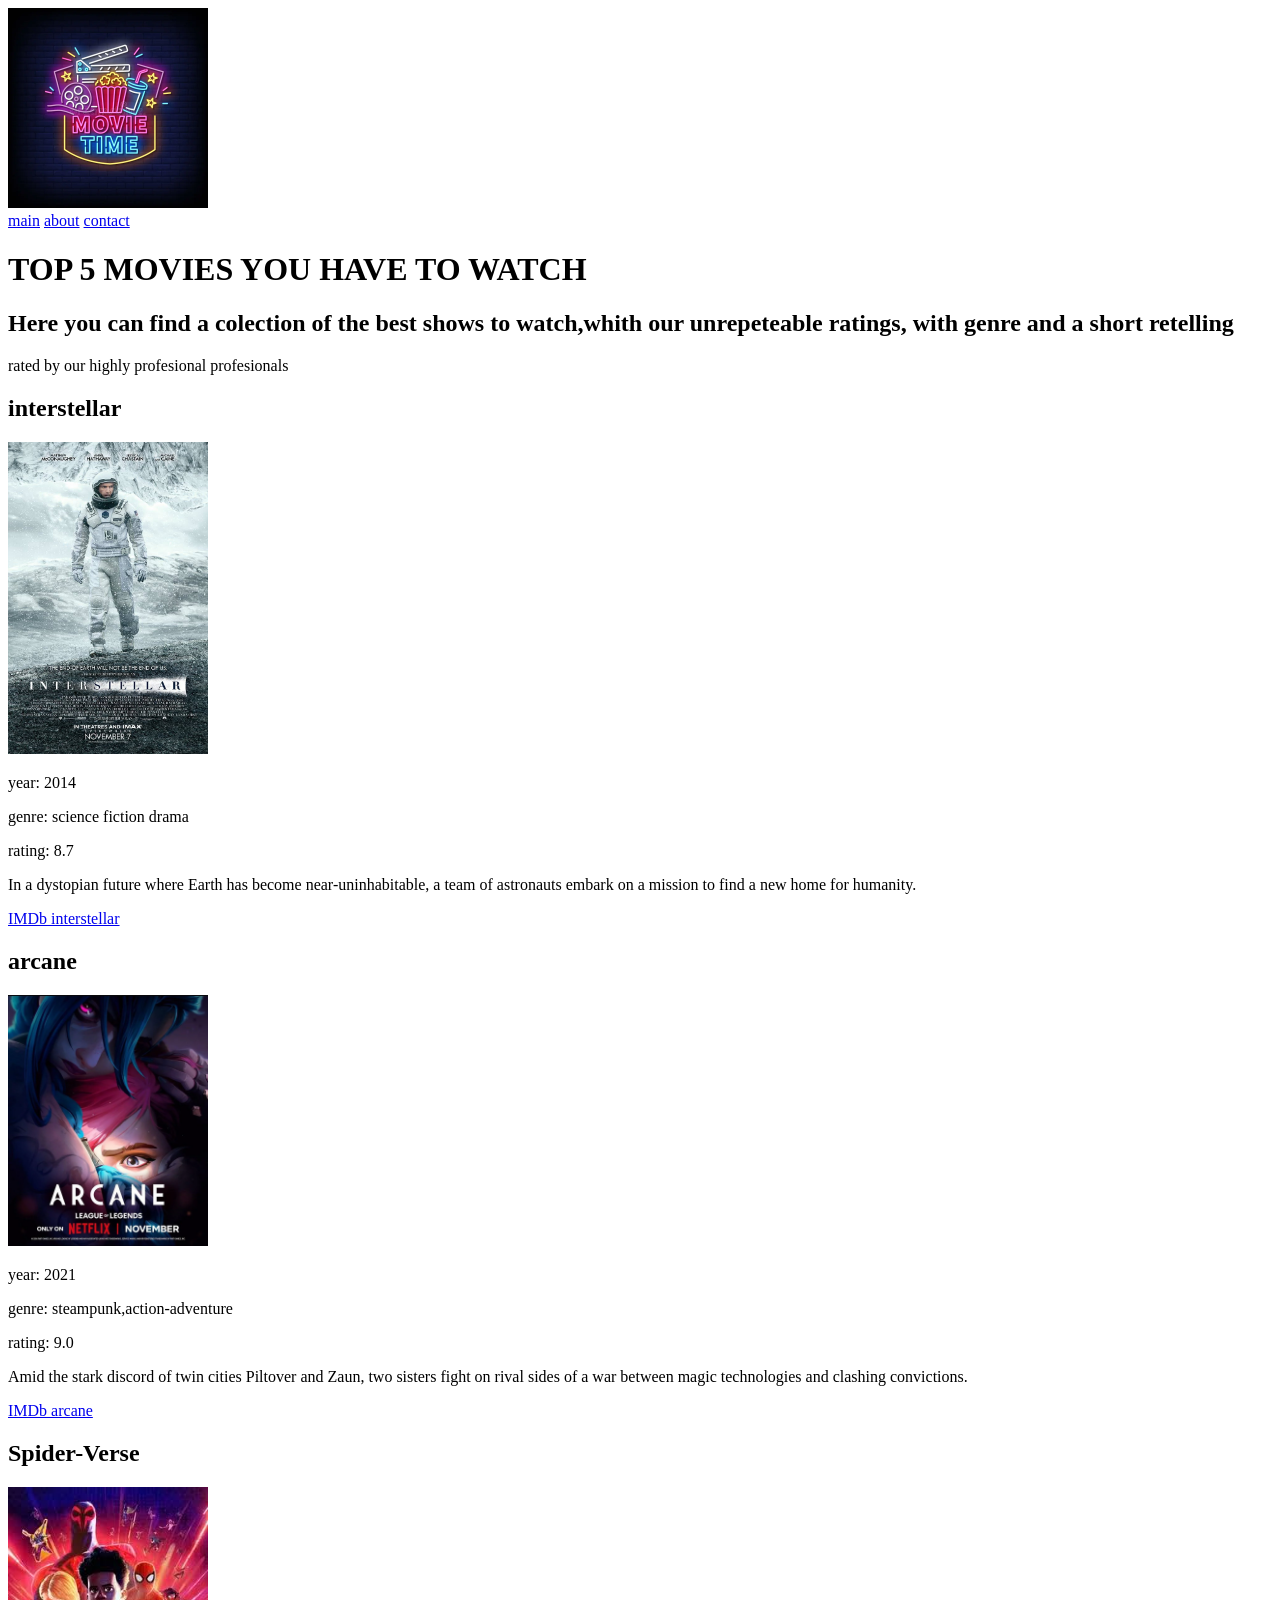
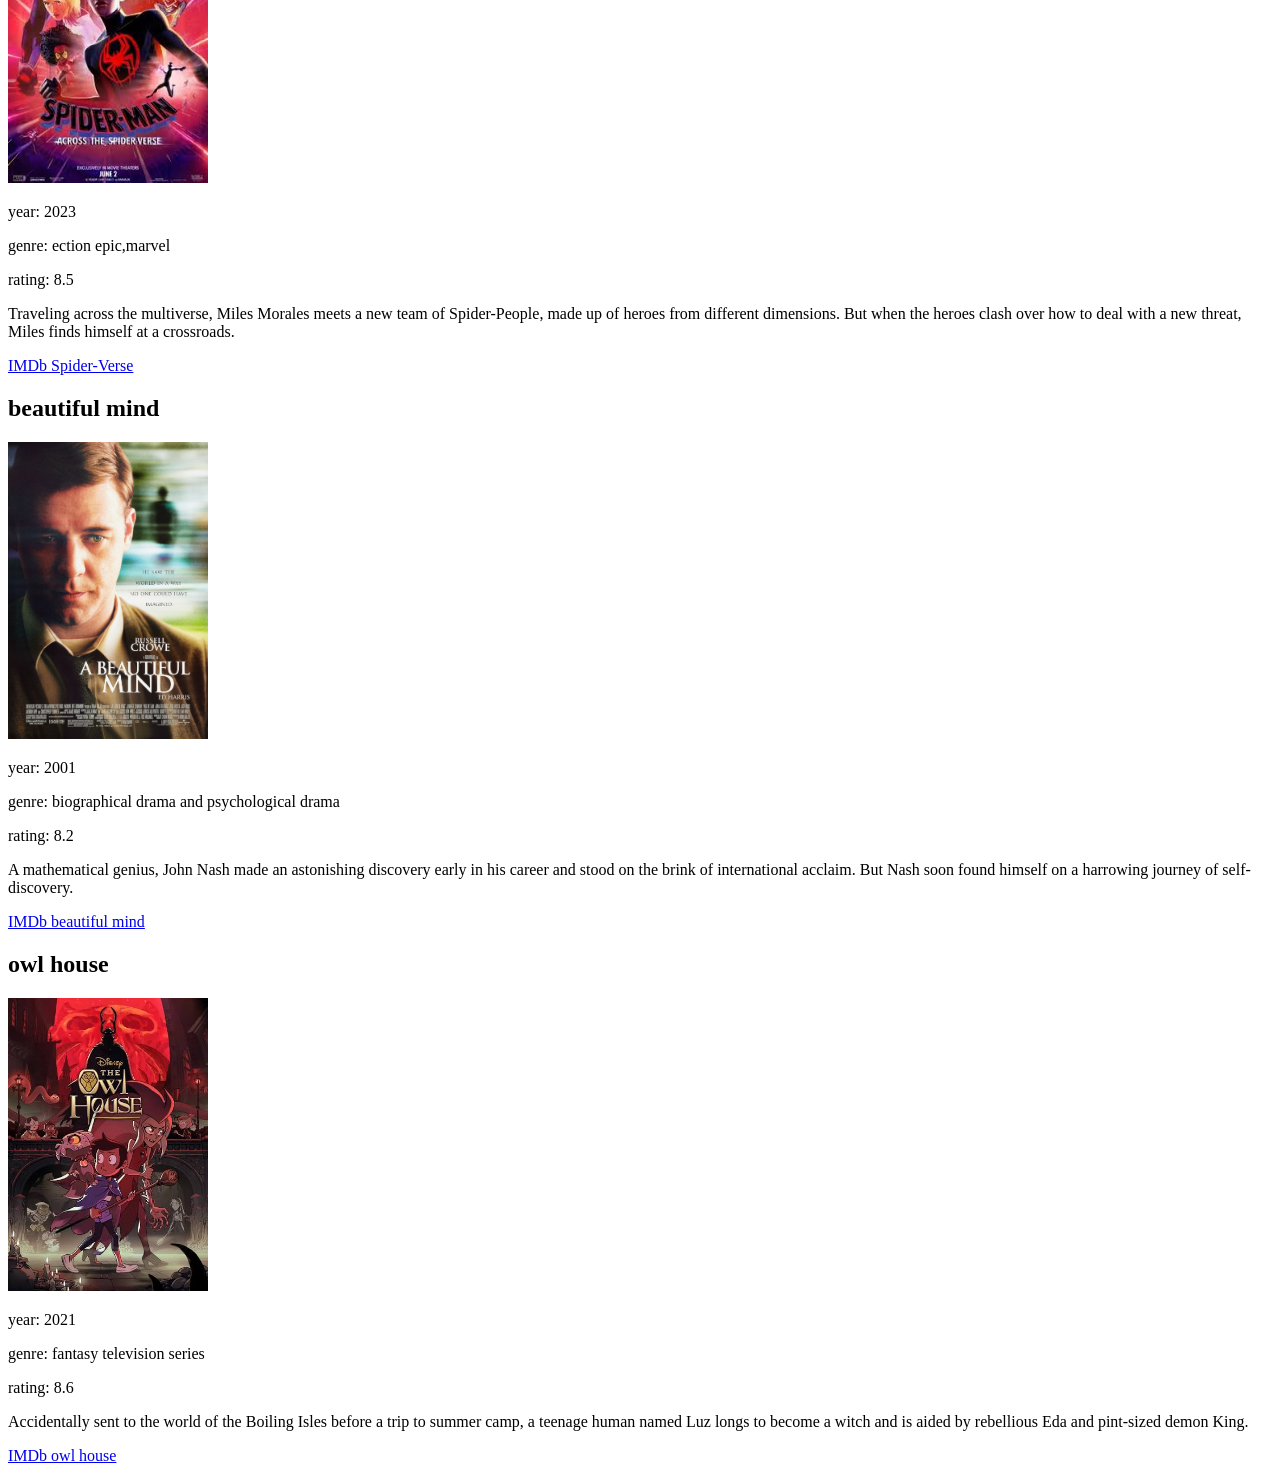
<file: MySchoolProject2/index.html>
<!DOCTYPE html>
<html lang="en">
<head>
    <meta charset="UTF-8">
    <meta name="viewport" content="width=device-width, initial-scale=1.0">
    <title>MovieBox</title>
</head>
<body>
    <header>
        <a href="index.html"></a>
            <img src="images/logo.webp" alt="MovieBoxLogo" width="200">
        
        <nav>
            <a href="index.html">main</a>
            <a href="about.html">about</a>
            <a href="contact.html">contact</a>
        </nav>
    </header>
    <main>
        <h1>TOP 5 MOVIES YOU HAVE TO WATCH</h1>
        <h2>Here you can find a colection of the best shows to watch,whith our unrepeteable ratings, with genre and a short retelling</h2>
        <p>rated by our highly profesional profesionals</p>

        <div>
            <h2>interstellar</h2>
            <img src="images/interstellar.jpg" alt="interstellar_poster" width="200">
            <p><span>year: </span> 2014 </p>
            <p><span>genre: </span>science fiction drama</p>
            <p><span>rating: </span>8.7</p>
            <p>In a dystopian future where Earth has become near-uninhabitable, a team of astronauts embark on a mission to find a new home for humanity.</p>
            <a href="https://www.imdb.com/title/tt0816692/">IMDb interstellar</a>
        </div>

        <div>
            <h2>arcane</h2>
            <img src="images/arcane.webp" alt="arcane" width="200">
            <p><span>year: </span> 2021 </p>
            <p><span>genre: </span> steampunk,action-adventure </p>
            <p><span>rating: </span>9.0</p>
            <p>Amid the stark discord of twin cities Piltover and Zaun, two sisters fight on rival sides of a war between magic technologies and clashing convictions.</p>
            <a href="https://www.imdb.com/title/tt11126994">IMDb arcane</a>
        </div>

        <div>
            <h2>Spider-Verse</h2>
            <img src="images/spider verse.jpg" alt="Spider-Verse" width="200">
            <p><span>year: </span> 2023 </p>
            <p><span>genre: </span> ection epic,marvel</p>
            <p><span>rating: </span>8.5</p>
            <p>Traveling across the multiverse, Miles Morales meets a new team of Spider-People, made up of heroes from different dimensions. But when the heroes clash over how to deal with a new threat, Miles finds himself at a crossroads.</p>
            <a href="https://www.imdb.com/title/tt9362722/?ref_=nv_sr_srsg_0_tt_7_nm_1_in_0_q_spider%20ver">IMDb Spider-Verse</a>
        </div>

        <div>
            <h2>beautiful mind</h2>
            <img src="images/beautiful mind.jpg" alt="beautiful mind" width="200">
            <p><span>year: </span> 2001 </p>
            <p><span>genre: </span> biographical drama and psychological drama</p>
            <p><span>rating: </span>8.2</p>
            <p>A mathematical genius, John Nash made an astonishing discovery early in his career and stood on the brink of international acclaim. But Nash soon found himself on a harrowing journey of self-discovery.</p>
            <a href="https://www.imdb.com/title/tt0268978/?ref_=vp_ov_t">IMDb beautiful mind</a>
        </div>

        <div>
            <h2>owl house</h2>
            <img src="images/owl house.jpg" alt="owl house" width="200">
            <p><span>year: </span> 2021 </p>
            <p><span>genre: </span> fantasy television series</p>
            <p><span>rating: </span>8.6</p>
            <p>Accidentally sent to the world of the Boiling Isles before a trip to summer camp, a teenage human named Luz longs to become a witch and is aided by rebellious Eda and pint-sized demon King.</p>
            <a href="https://www.imdb.com/title/tt8050756/?ref_=mv_close">IMDb owl house</a>
        </div>
    </main>
</body>
</html>
</file>
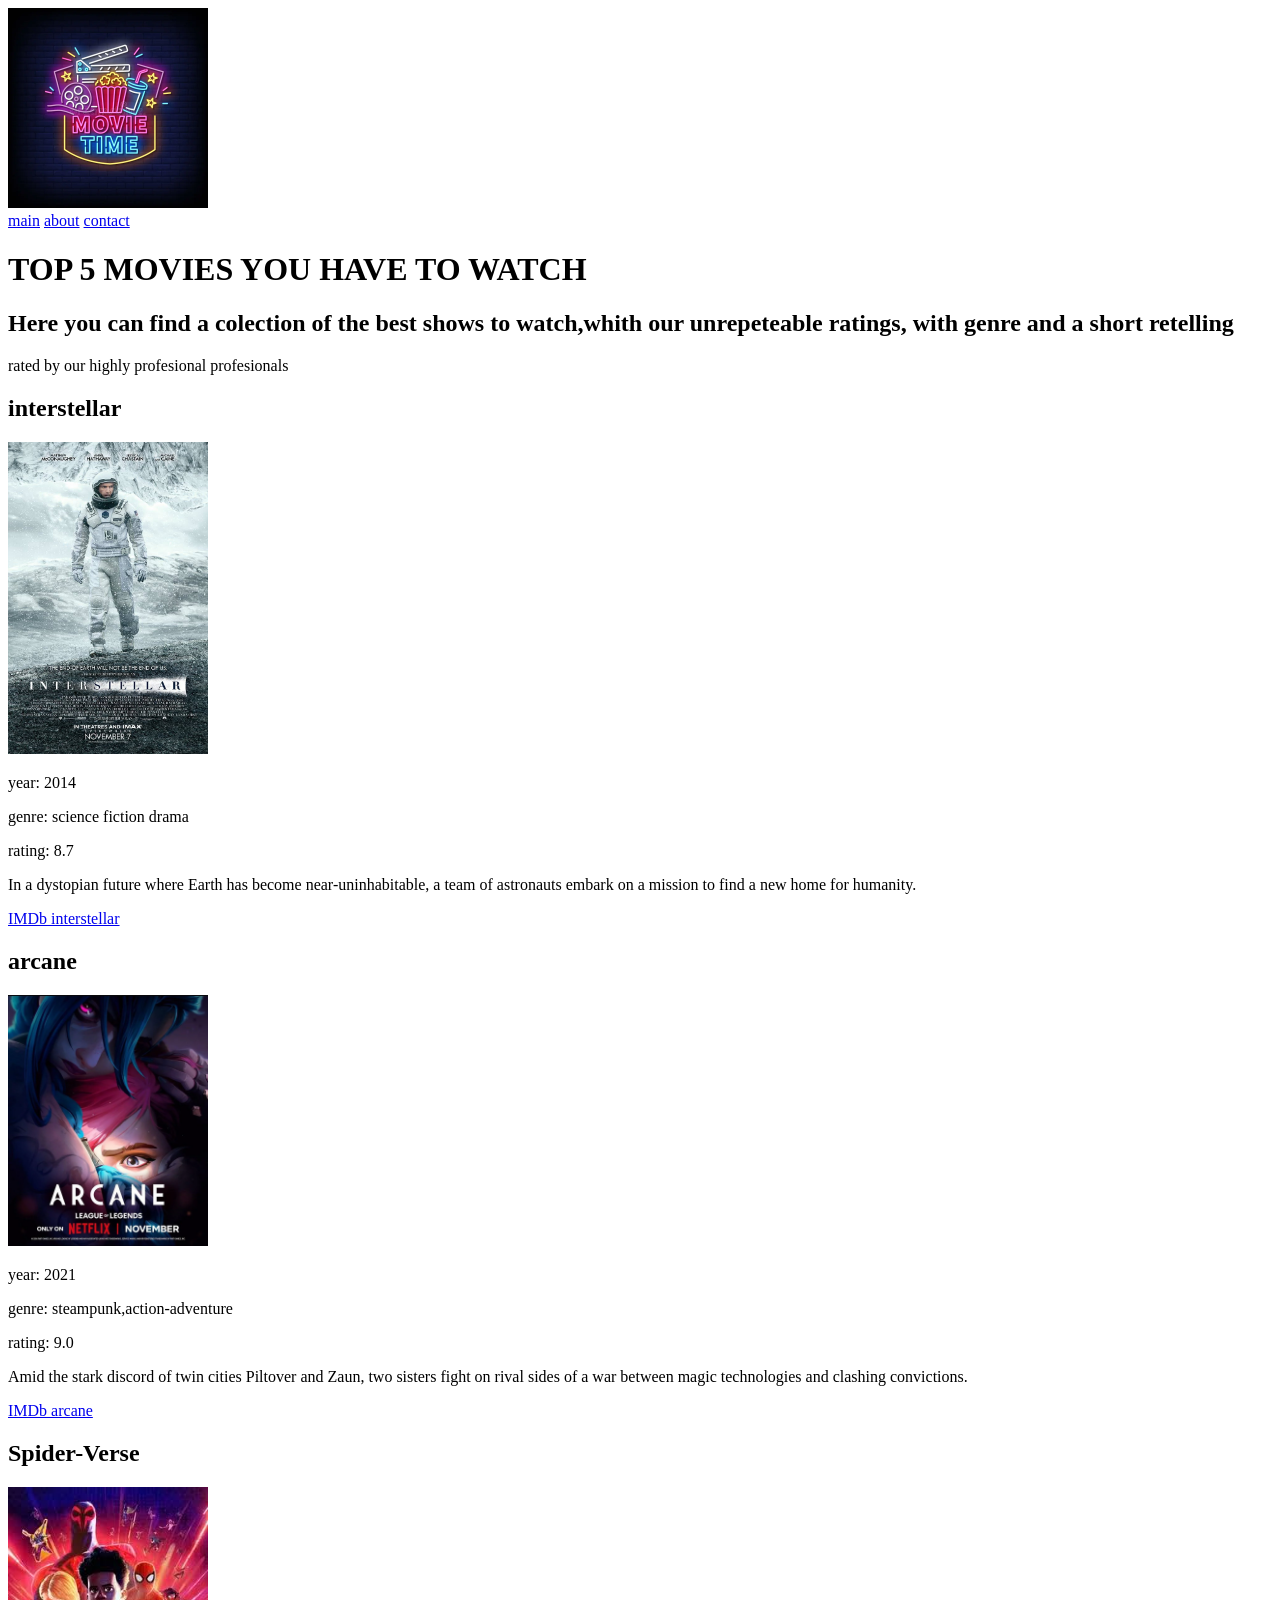
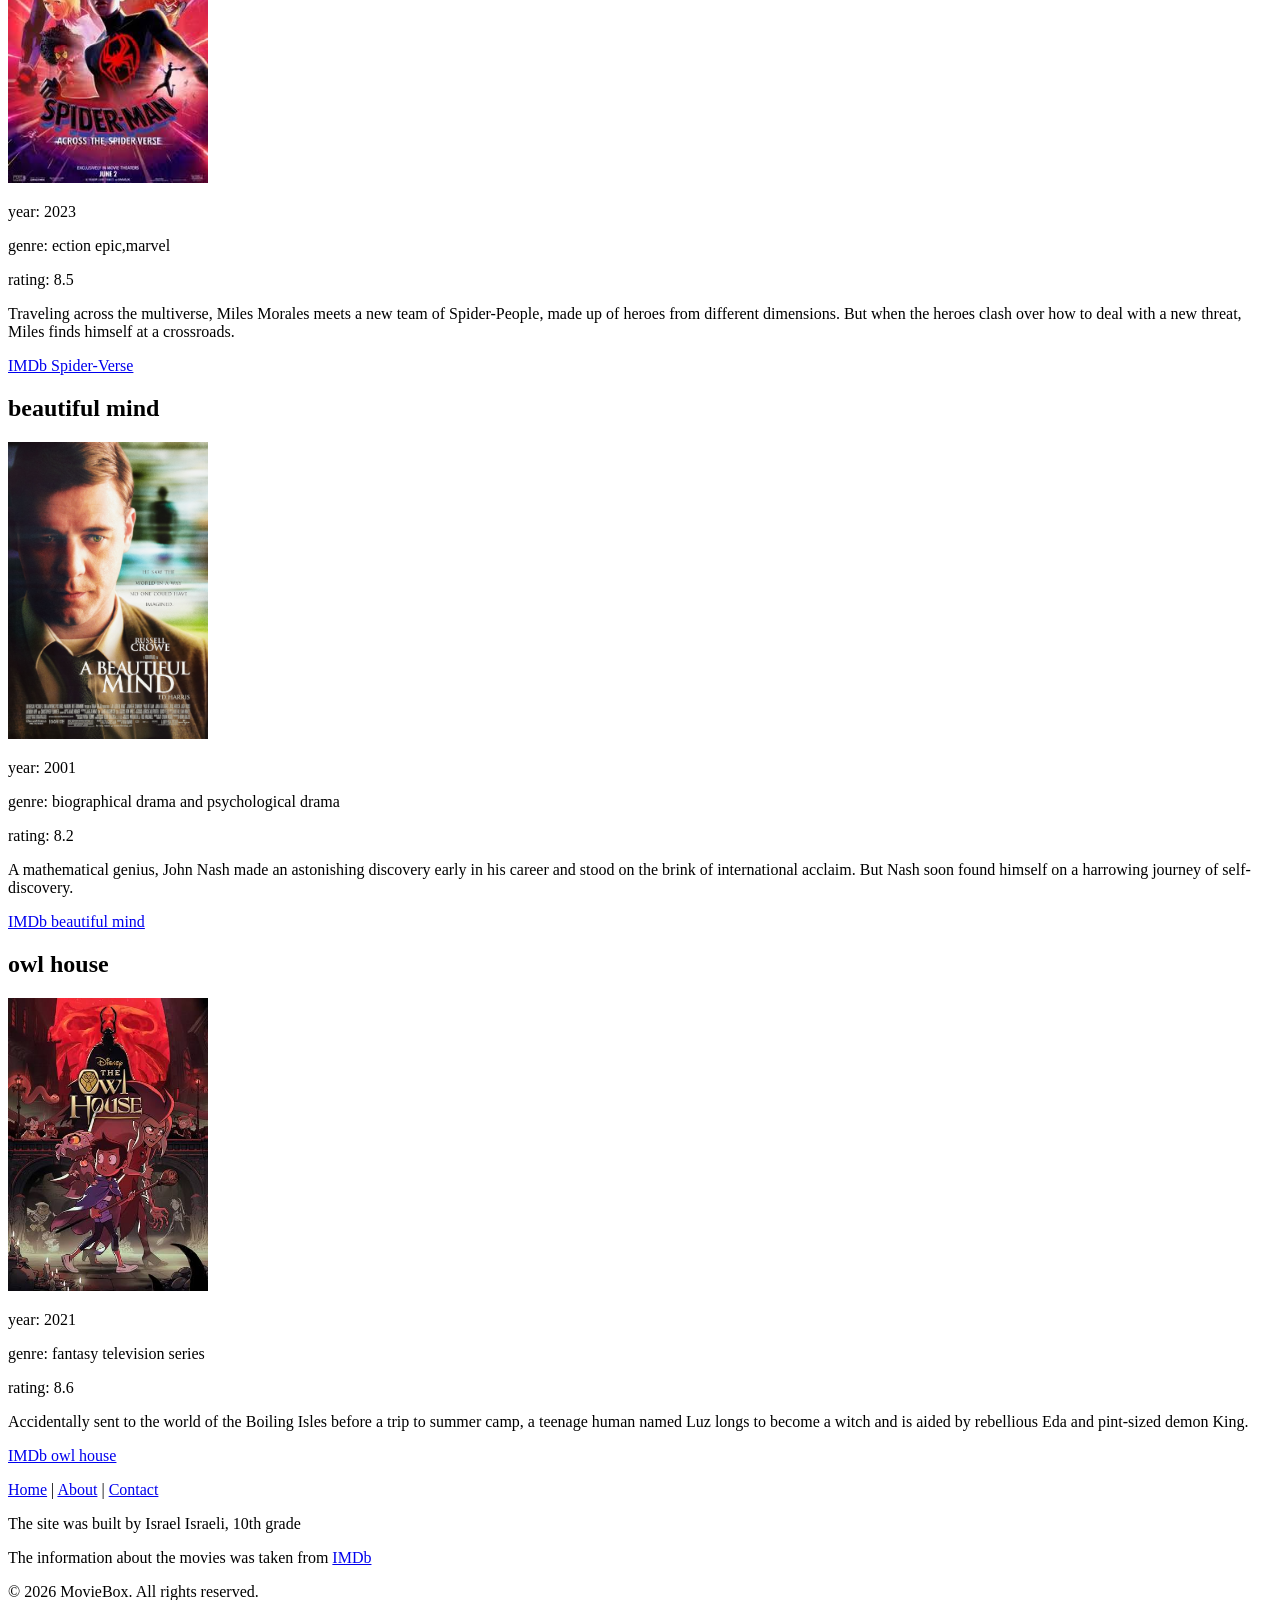
<file: MySchoolProject3/index.html>
<!DOCTYPE html>
<html lang="en">
<head>
    <meta charset="UTF-8">
    <meta name="viewport" content="width=device-width, initial-scale=1.0">
    <title>MovieBox</title>
</head>
<body>
    <header>
        <a href="index.html"><img src="images/logo.webp" alt="MovieBoxLogo" width="200"></a>
        
        <nav>
            <a href="index.html">main</a>
            <a href="about.html">about</a>
            <a href="contact.html">contact</a>
        </nav>
    </header>
    <main>
        <h1>TOP 5 MOVIES YOU HAVE TO WATCH</h1>
        <h2>Here you can find a colection of the best shows to watch,whith our unrepeteable ratings, with genre and a short retelling</h2>
        <p>rated by our highly profesional profesionals</p>

        <div>
            <h2>interstellar</h2>
            <img src="images/interstellar.jpg" alt="interstellar_poster" width="200">
            <p><span>year: </span> 2014 </p>
            <p><span>genre: </span>science fiction drama</p>
            <p><span>rating: </span>8.7</p>
            <p>In a dystopian future where Earth has become near-uninhabitable, a team of astronauts embark on a mission to find a new home for humanity.</p>
            <a href="https://www.imdb.com/title/tt0816692/">IMDb interstellar</a>
        </div>

        <div>
            <h2>arcane</h2>
            <img src="images/arcane.webp" alt="arcane" width="200">
            <p><span>year: </span> 2021 </p>
            <p><span>genre: </span> steampunk,action-adventure </p>
            <p><span>rating: </span>9.0</p>
            <p>Amid the stark discord of twin cities Piltover and Zaun, two sisters fight on rival sides of a war between magic technologies and clashing convictions.</p>
            <a href="https://www.imdb.com/title/tt11126994">IMDb arcane</a>
        </div>

        <div>
            <h2>Spider-Verse</h2>
            <img src="images/spider verse.jpg" alt="Spider-Verse" width="200">
            <p><span>year: </span> 2023 </p>
            <p><span>genre: </span> ection epic,marvel</p>
            <p><span>rating: </span>8.5</p>
            <p>Traveling across the multiverse, Miles Morales meets a new team of Spider-People, made up of heroes from different dimensions. But when the heroes clash over how to deal with a new threat, Miles finds himself at a crossroads.</p>
            <a href="https://www.imdb.com/title/tt9362722/?ref_=nv_sr_srsg_0_tt_7_nm_1_in_0_q_spider%20ver">IMDb Spider-Verse</a>
        </div>

        <div>
            <h2>beautiful mind</h2>
            <img src="images/beautiful mind.jpg" alt="beautiful mind" width="200">
            <p><span>year: </span> 2001 </p>
            <p><span>genre: </span> biographical drama and psychological drama</p>
            <p><span>rating: </span>8.2</p>
            <p>A mathematical genius, John Nash made an astonishing discovery early in his career and stood on the brink of international acclaim. But Nash soon found himself on a harrowing journey of self-discovery.</p>
            <a href="https://www.imdb.com/title/tt0268978/?ref_=vp_ov_t">IMDb beautiful mind</a>
        </div>

        <div>
            <h2>owl house</h2>
            <img src="images/owl house.jpg" alt="owl house" width="200">
            <p><span>year: </span> 2021 </p>
            <p><span>genre: </span> fantasy television series</p>
            <p><span>rating: </span>8.6</p>
            <p>Accidentally sent to the world of the Boiling Isles before a trip to summer camp, a teenage human named Luz longs to become a witch and is aided by rebellious Eda and pint-sized demon King.</p>
            <a href="https://www.imdb.com/title/tt8050756/?ref_=mv_close">IMDb owl house</a>
        </div>
    </main>
    <footer>
    <p>
        <a href="index.html">Home</a> |
        <a href="about.html">About</a> |
        <a href="contact.html">Contact</a>

    </p>
    <p>The site was built by <span>Israel Israeli</span>, 10th grade</p>
    <p>The information about the movies was taken from <a href="https://www.imdb.com" target="_blank">IMDb</a></p>
    <p>&copy; 2026 MovieBox. All rights reserved.</p>

    </footer>
</body>
</html>
</file>
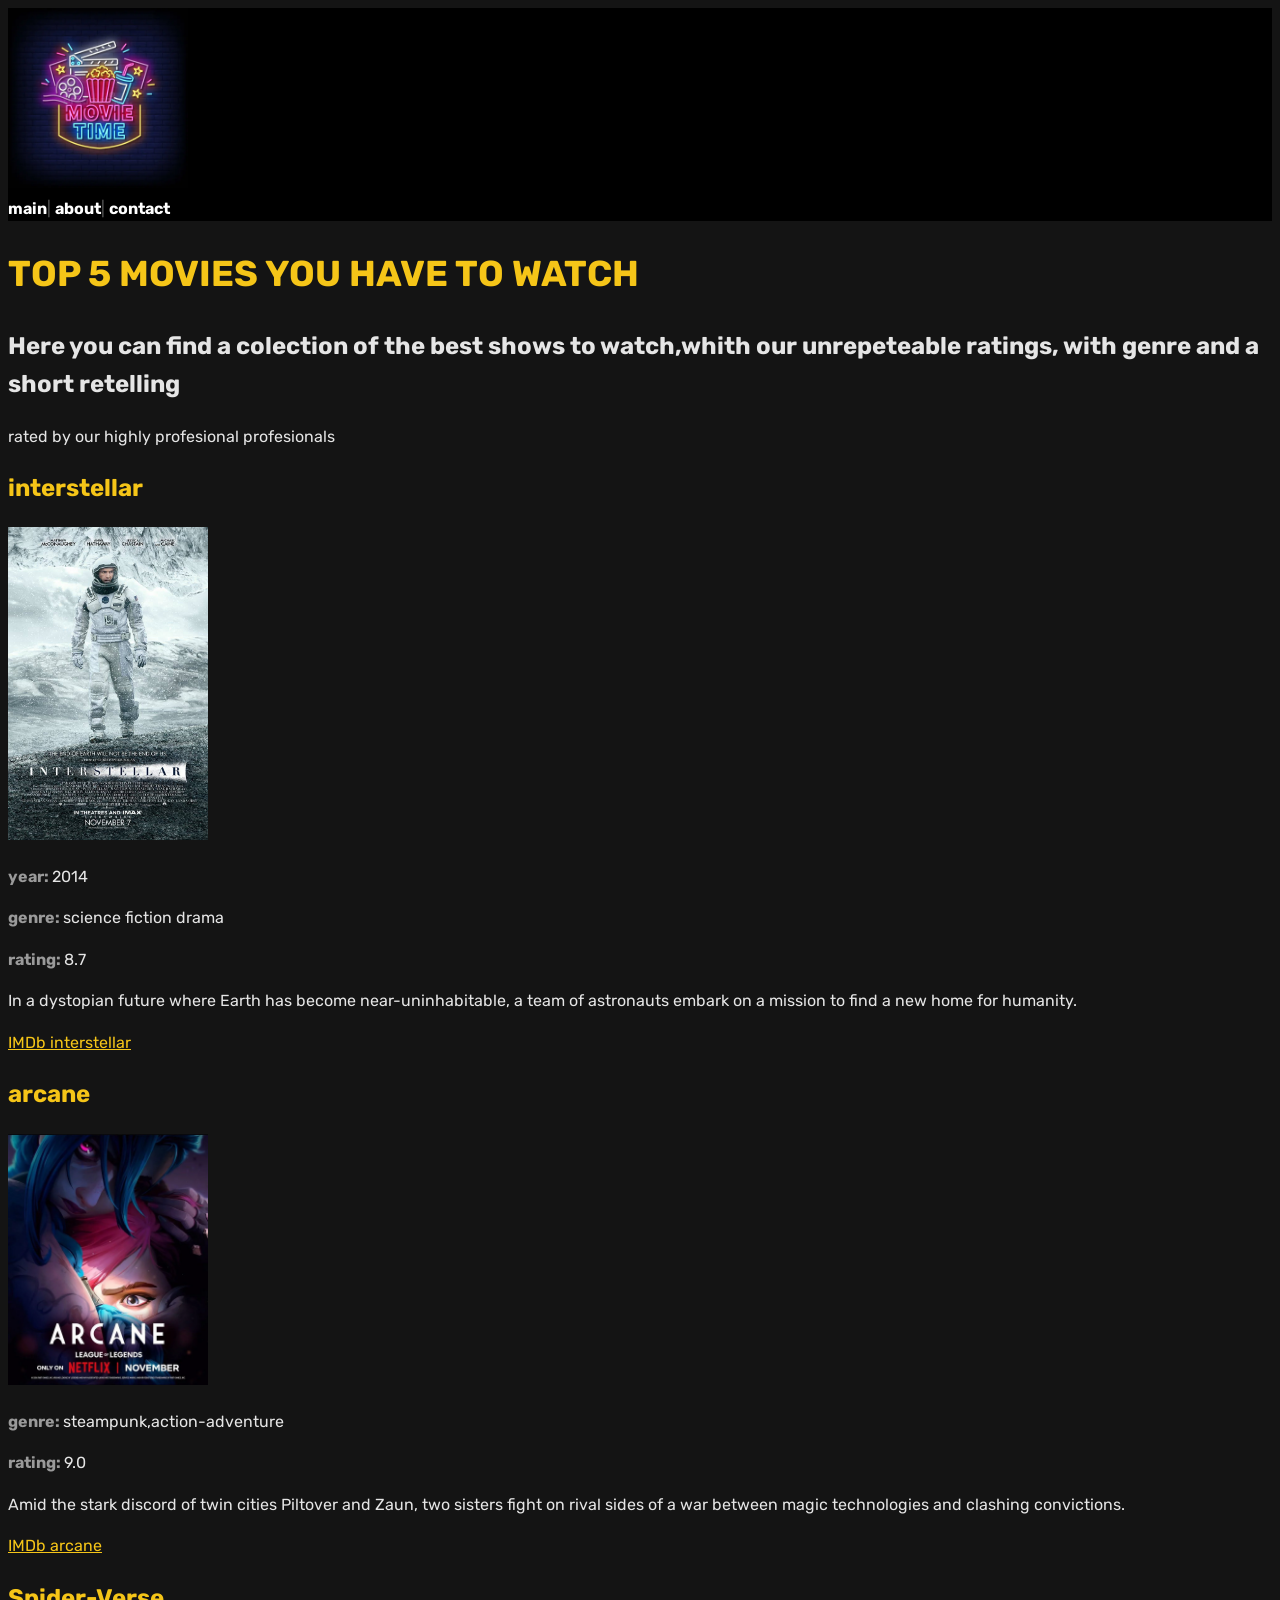
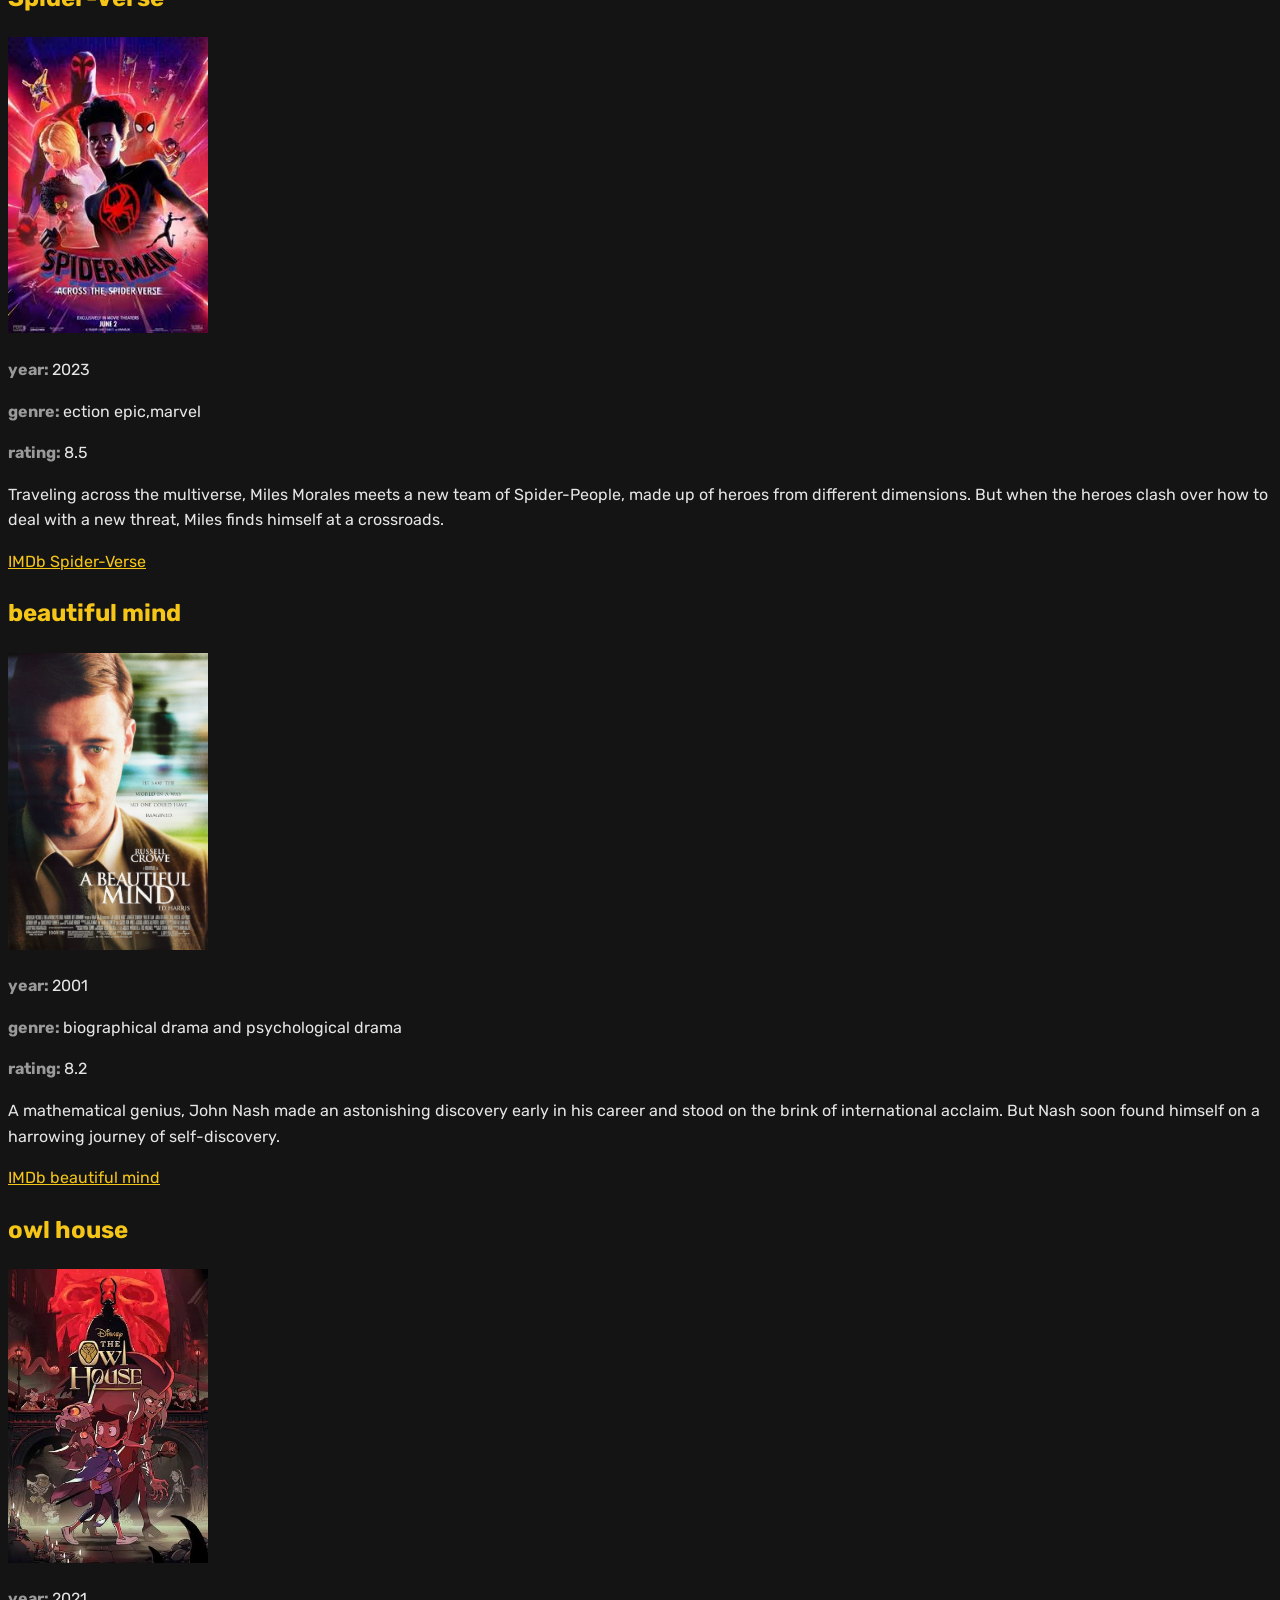
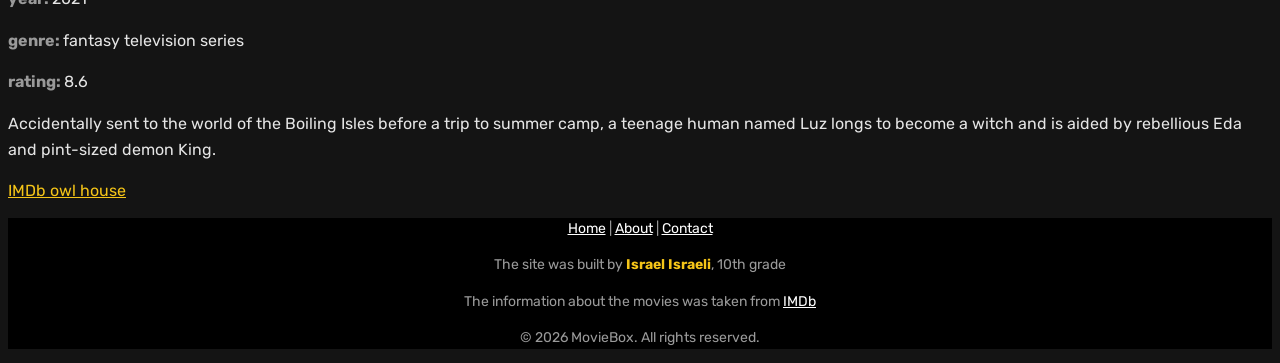
<file: MySchoolProject4/index.html>
<!DOCTYPE html>
<html lang="en">
<head>
    <meta charset="UTF-8">
    <meta name="viewport" content="width=device-width, initial-scale=1.0">
    <title>MovieBox</title>
    <link href="https://fonts.googleapis.com/css2?family=Rubik:wght@400;700&display=swap" rel="stylesheet">
    <link rel="stylesheet" href="css/style.css">
</head>
<body>
    <header>
        <a href="index.html"><img src="images/logo.webp" alt="MovieBoxLogo" width="200"></a>
        
        <nav>
            <a href="index.html">main</a>|
            <a href="about.html">about</a>|
            <a href="contact.html">contact</a>
        </nav>
    </header>
    <main>
        <h1>TOP 5 MOVIES YOU HAVE TO WATCH</h1>
        <h2>Here you can find a colection of the best shows to watch,whith our unrepeteable ratings, with genre and a short retelling</h2>
        <p>rated by our highly profesional profesionals</p>

        <div class="movie">
            <h2>interstellar</h2>
            <img src="images/interstellar.jpg" alt="interstellar_poster">
            <p><span>year: </span> 2014 </p>
            <p><span>genre: </span>science fiction drama</p>
            <p><span>rating: </span>8.7</p>
            <p>In a dystopian future where Earth has become near-uninhabitable, a team of astronauts embark on a mission to find a new home for humanity.</p>
            <a href="https://www.imdb.com/title/tt0816692/">IMDb interstellar</a>
        </div>

        <div class="movie">
            <h2>arcane</h2>
            <img src="images/arcane.webp" alt="arcane">
            <p><span>genre: </span> steampunk,action-adventure </p>
            <p><span>rating: </span>9.0</p>
            <p>Amid the stark discord of twin cities Piltover and Zaun, two sisters fight on rival sides of a war between magic technologies and clashing convictions.</p>
            <a href="https://www.imdb.com/title/tt11126994">IMDb arcane</a>
        </div>

        <div class="movie">
            <h2>Spider-Verse</h2>
            <img src="images/spider verse.jpg" alt="Spider-Verse">
            <p><span>year: </span> 2023 </p>
            <p><span>genre: </span> ection epic,marvel</p>
            <p><span>rating: </span>8.5</p>
            <p>Traveling across the multiverse, Miles Morales meets a new team of Spider-People, made up of heroes from different dimensions. But when the heroes clash over how to deal with a new threat, Miles finds himself at a crossroads.</p>
            <a href="https://www.imdb.com/title/tt9362722/?ref_=nv_sr_srsg_0_tt_7_nm_1_in_0_q_spider%20ver">IMDb Spider-Verse</a>
        </div>

        <div class="movie">
            <h2>beautiful mind</h2>
            <img src="images/beautiful mind.jpg" alt="beautiful mind">
            <p><span>year: </span> 2001 </p>
            <p><span>genre: </span> biographical drama and psychological drama</p>
            <p><span>rating: </span>8.2</p>
            <p>A mathematical genius, John Nash made an astonishing discovery early in his career and stood on the brink of international acclaim. But Nash soon found himself on a harrowing journey of self-discovery.</p>
            <a href="https://www.imdb.com/title/tt0268978/?ref_=vp_ov_t">IMDb beautiful mind</a>
        </div>

        <div class="movie">
            <h2>owl house</h2>
            <img src="images/owl house.jpg" alt="owl house">
            <p><span>year: </span> 2021 </p>
            <p><span>genre: </span> fantasy television series</p>
            <p><span>rating: </span>8.6</p>
            <p>Accidentally sent to the world of the Boiling Isles before a trip to summer camp, a teenage human named Luz longs to become a witch and is aided by rebellious Eda and pint-sized demon King.</p>
            <a href="https://www.imdb.com/title/tt8050756/?ref_=mv_close">IMDb owl house</a>
        </div>
    </main>
    <footer>
    <p>
        <a href="index.html">Home</a> |
        <a href="about.html">About</a> |
        <a href="contact.html">Contact</a>

    </p>
    <p>The site was built by <span>Israel Israeli</span>, 10th grade</p>
    <p>The information about the movies was taken from <a href="https://www.imdb.com" target="_blank">IMDb</a></p>
    <p>&copy; 2026 MovieBox. All rights reserved.</p>

    </footer>
</body>
</html>
</file>
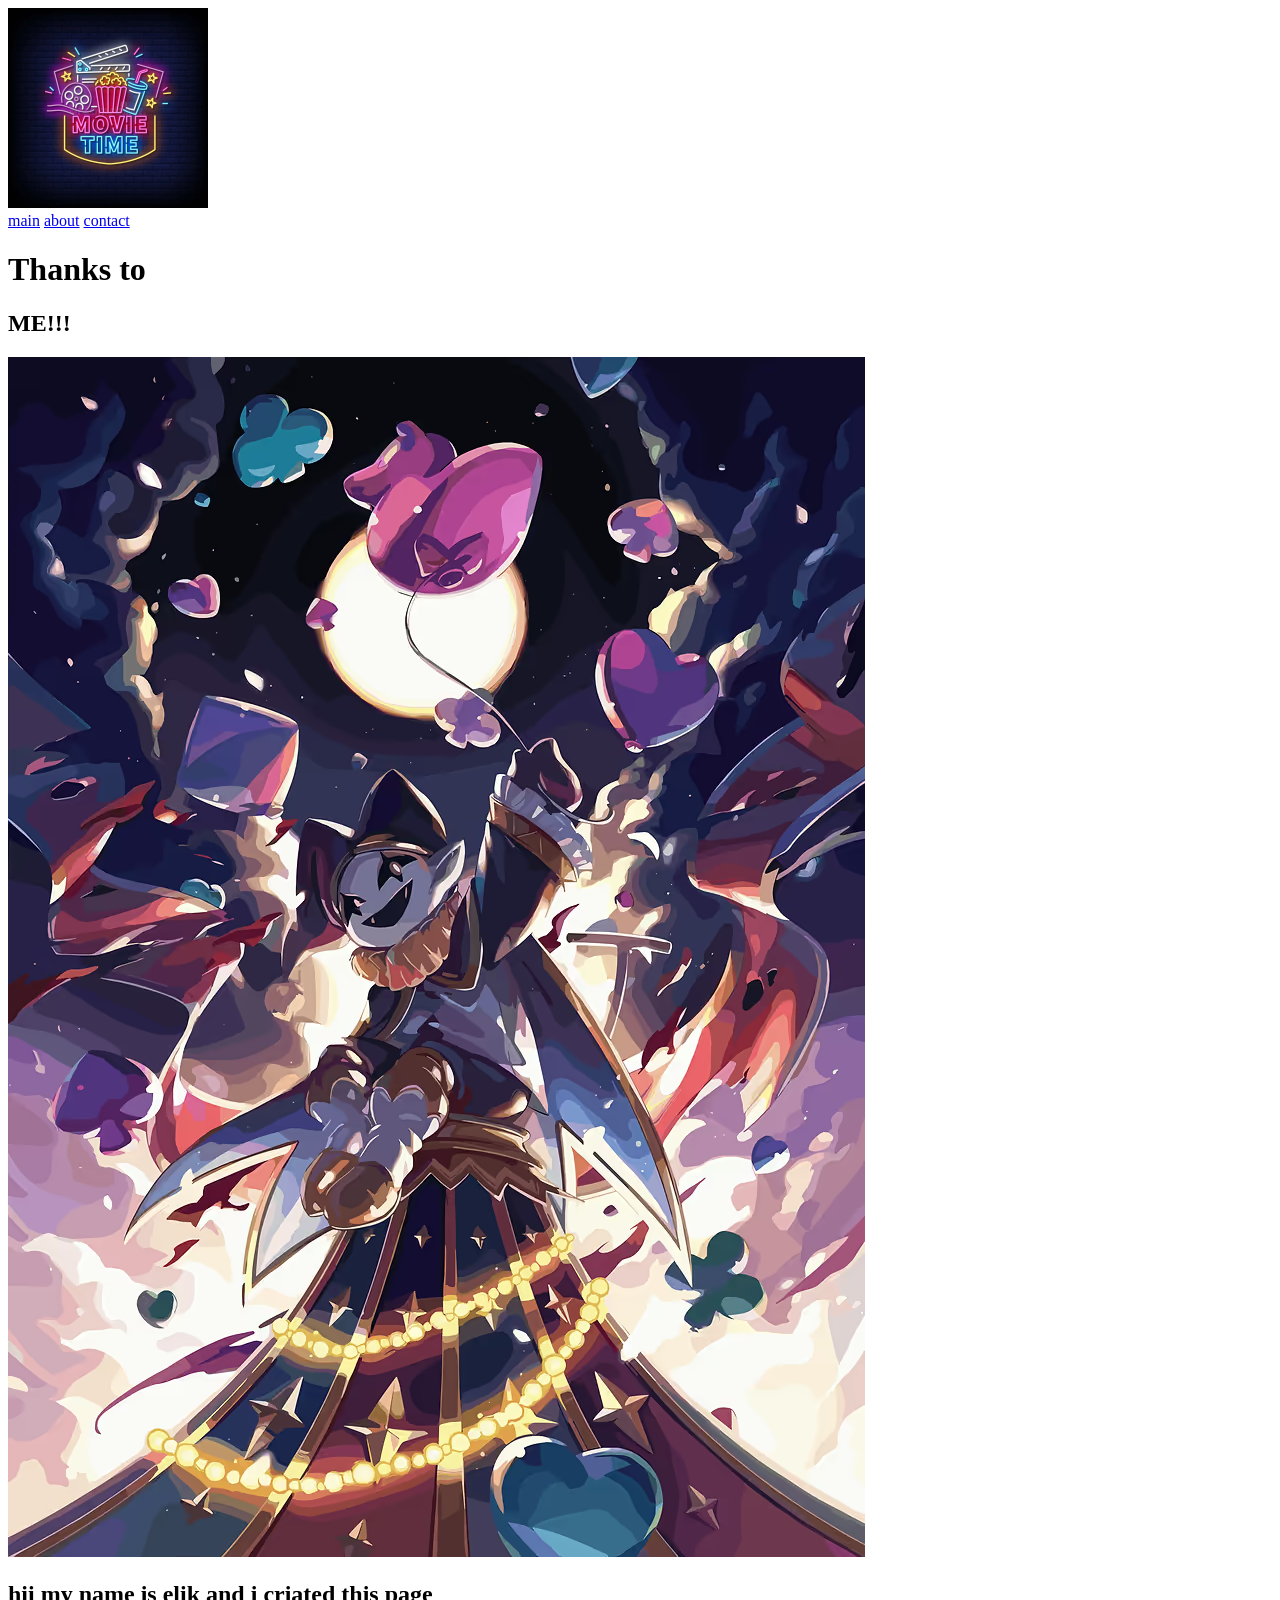
<file: MySchoolProject2/about.html>
<!DOCTYPE html>
<html lang="en">
<head>
    <meta charset="UTF-8">
    <meta name="viewport" content="width=device-width, initial-scale=1.0">
    <title>MovieBox</title>
</head>
<body>
    <header>
        <a href="index.html"></a>
            <img src="images/logo.webp" alt="MovieBoxLogo" width="200">
        
        <nav>
            <a href="index.html">main</a>
            <a href="about.html">about</a>
            <a href="contact.html">contact</a>
        </nav>
    </header>
    <h1>Thanks to</h1>
    <h2>ME!!!</h2>
    <img src="images/Jevil_me.avif" alt="Me">
    <h2>hii my name is elik and i criated this page</h2>
    <main>
        <div></div>
    </main>
</body>
</html>
</file>
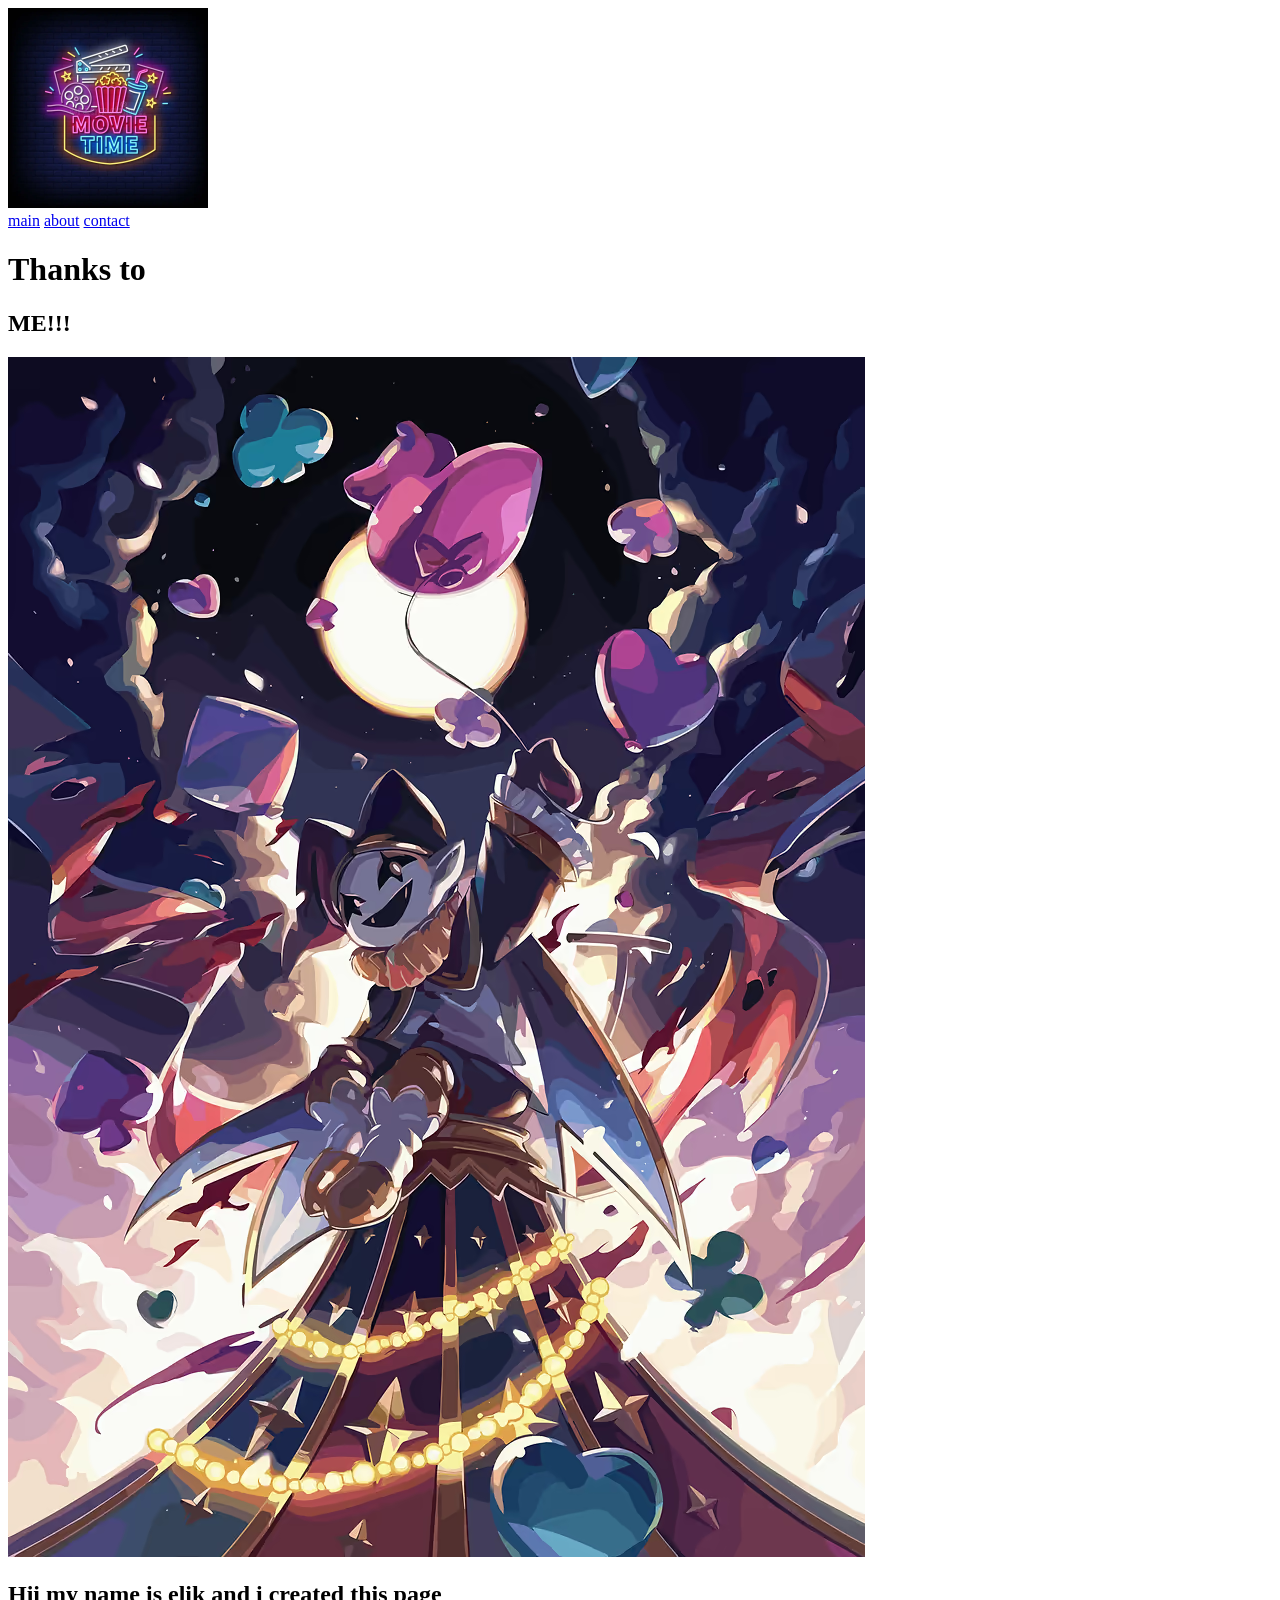
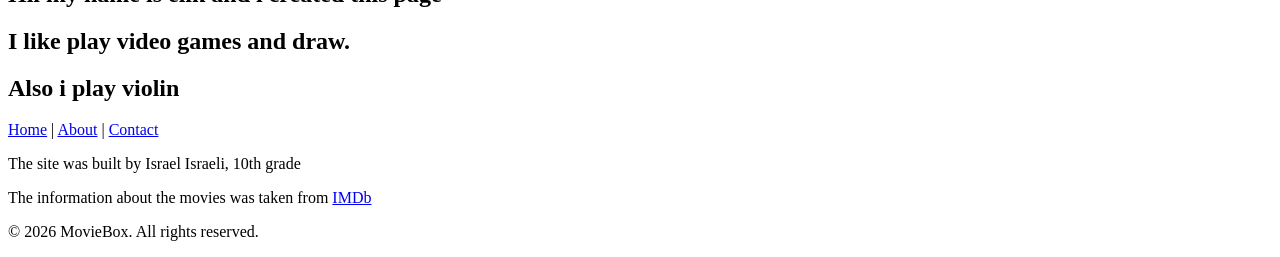
<file: MySchoolProject3/about.html>
<!DOCTYPE html>
<html lang="en">
<head>
    <meta charset="UTF-8">
    <meta name="viewport" content="width=device-width, initial-scale=1.0">
    <title>MovieBox</title>
</head>
<body>
    <header>
        <a href="index.html"><img src="images/logo.webp" alt="MovieBoxLogo" width="200"></a>
        
        <nav>
            <a href="index.html">main</a>
            <a href="about.html">about</a>
            <a href="contact.html">contact</a>
        </nav>
    </header>
    <h1>Thanks to</h1>
    <h2>ME!!!</h2>
    <img src="images/Jevil_me.avif" alt="Me">
    <h2>Hii my name is elik and i created this page</h2>
    <h2>I like play video games and draw.</h2>
    <h2>Also i play violin</h2>
    <main>
        <div></div>
    </main>
    <footer>
    <p>
        <a href="index.html">Home</a> |
        <a href="about.html">About</a> |
        <a href="contact.html">Contact</a>

    </p>
    <p>The site was built by <span>Israel Israeli</span>, 10th grade</p>
    <p>The information about the movies was taken from <a href="https://www.imdb.com" target="_blank">IMDb</a></p>
    <p>&copy; 2026 MovieBox. All rights reserved.</p>

    </footer>
</body>
</html>
</file>
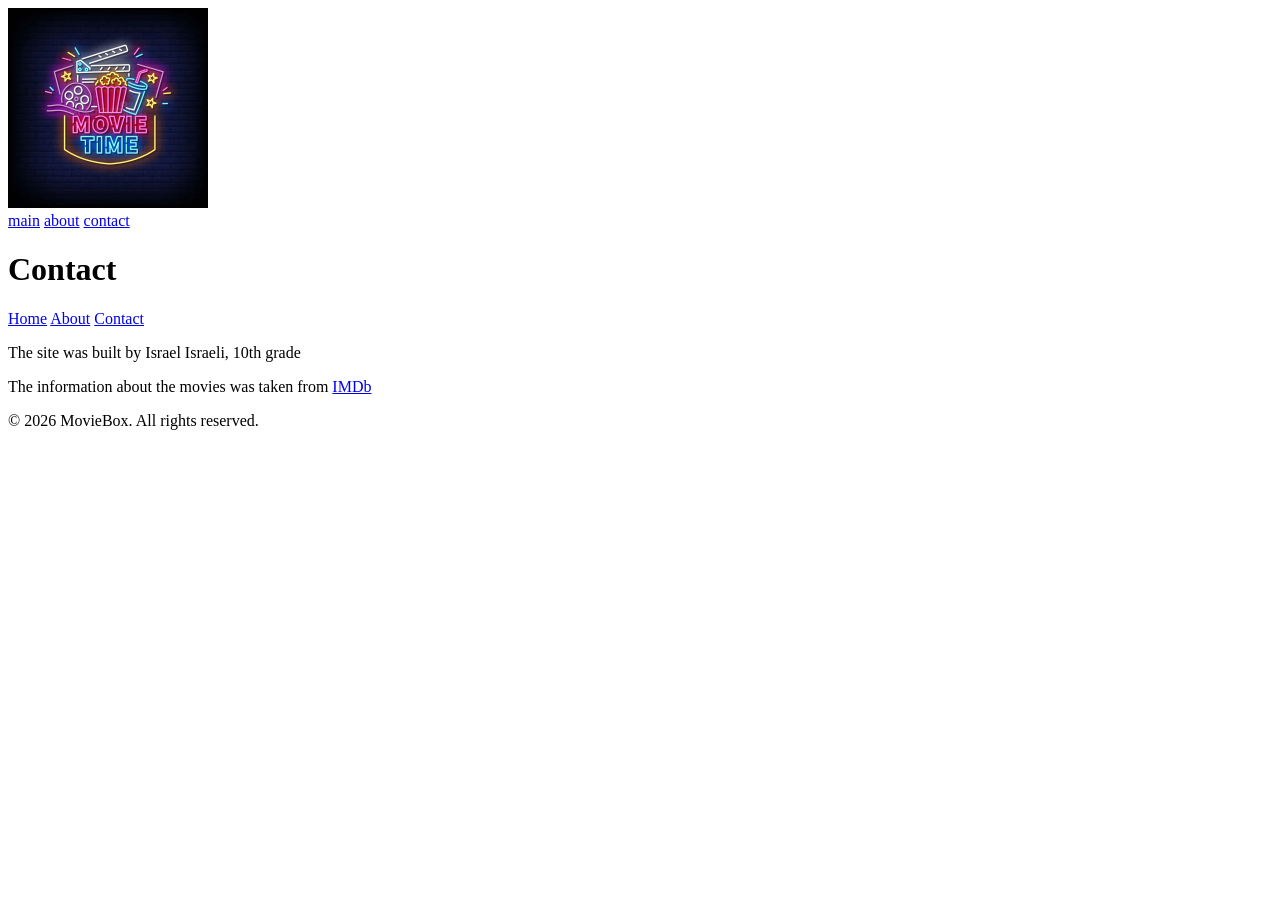
<file: MySchoolProject3/contact.html>
<!DOCTYPE html>
<html lang="en">
<head>
    <meta charset="UTF-8">
    <meta name="viewport" content="width=device-width, initial-scale=1.0">
    <title>MovieBox</title>
</head>
<body>
    <header>
        <a href="index.html"><img src="images/logo.webp" alt="MovieBoxLogo" width="200"></a>
        
        <nav>
            <a href="index.html">main</a>
            <a href="about.html">about</a>
            <a href="contact.html">contact</a>
        </nav>
    </header>

    <main>
    <h1>Contact</h1>
    </main>
    <footer>
    <p>
        <a href="index.html">Home</a> 
        <a href="about.html">About</a> 
        <a href="contact.html">Contact</a>

    </p>
    <p>The site was built by <span>Israel Israeli</span>, 10th grade</p>
    <p>The information about the movies was taken from <a href="https://www.imdb.com" target="_blank">IMDb</a></p>
    <p>&copy; 2026 MovieBox. All rights reserved.</p>

    </footer>

</body>
</html>
</file>
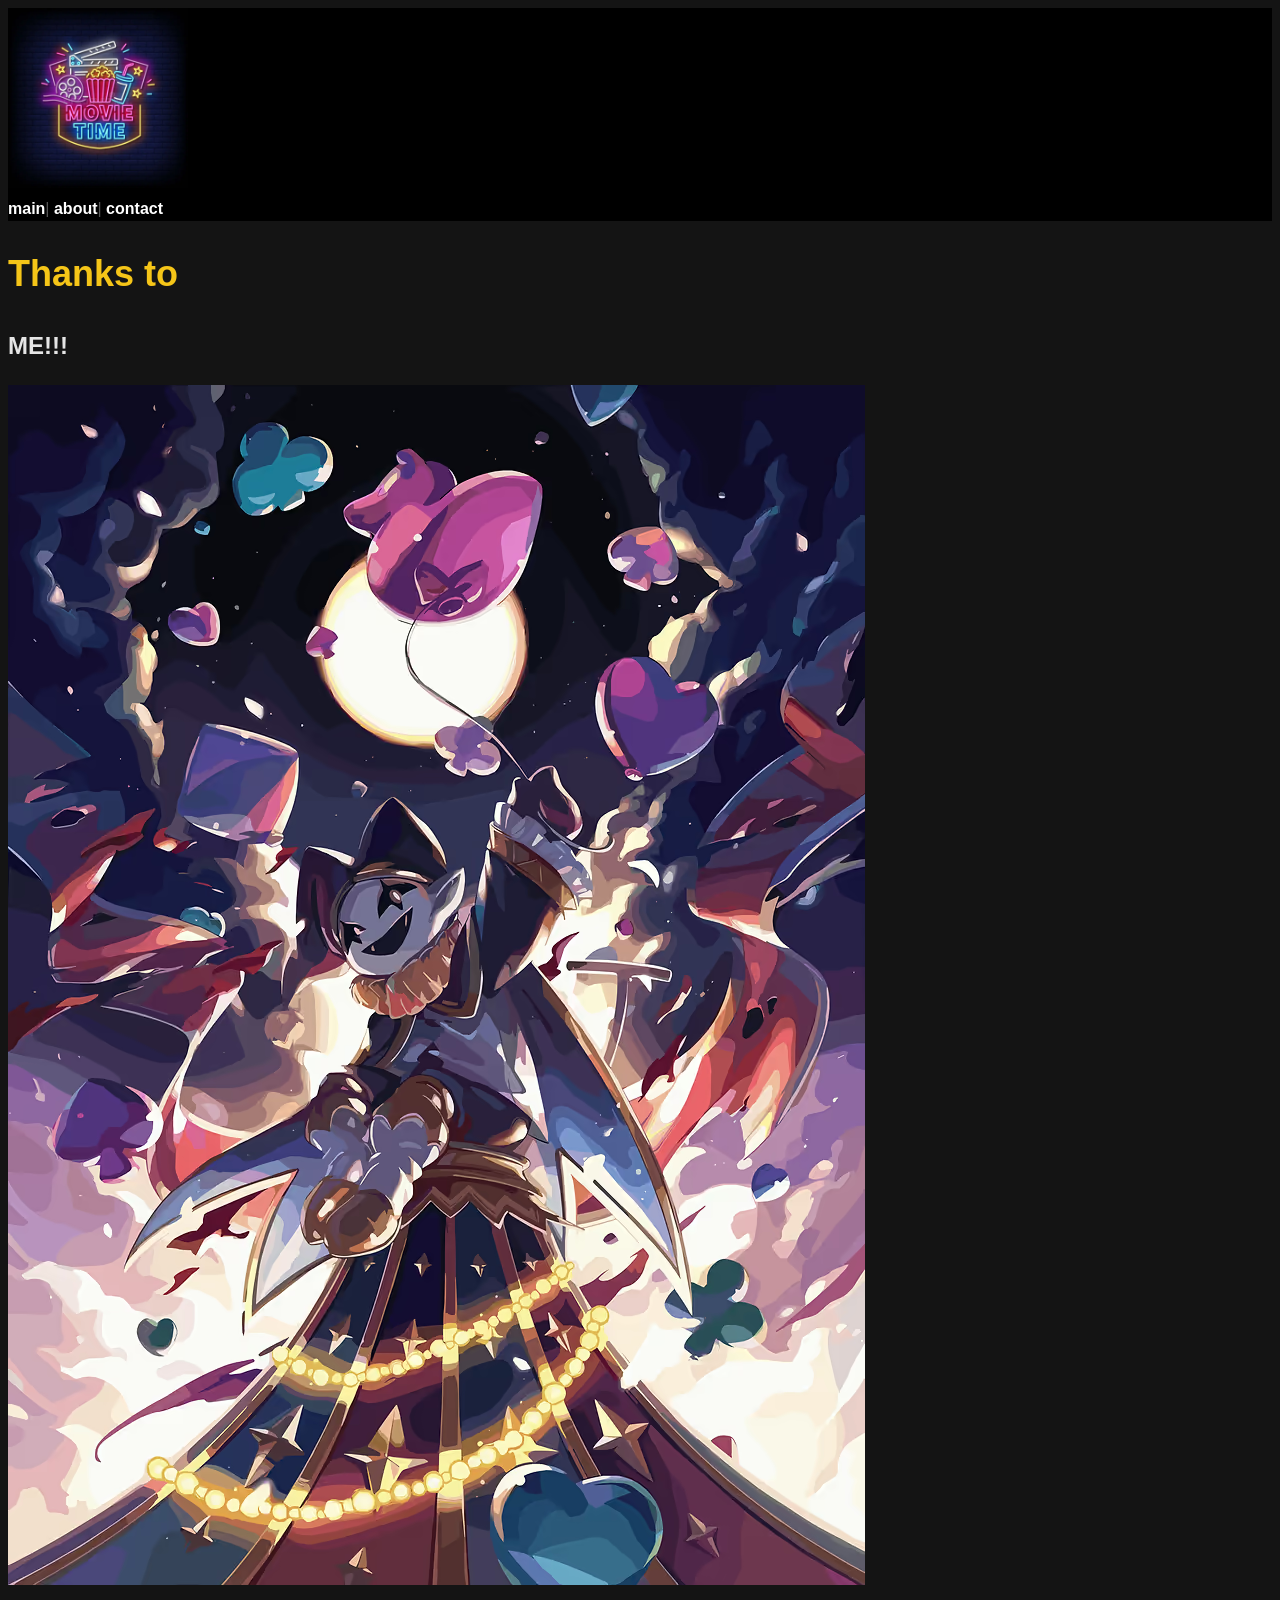
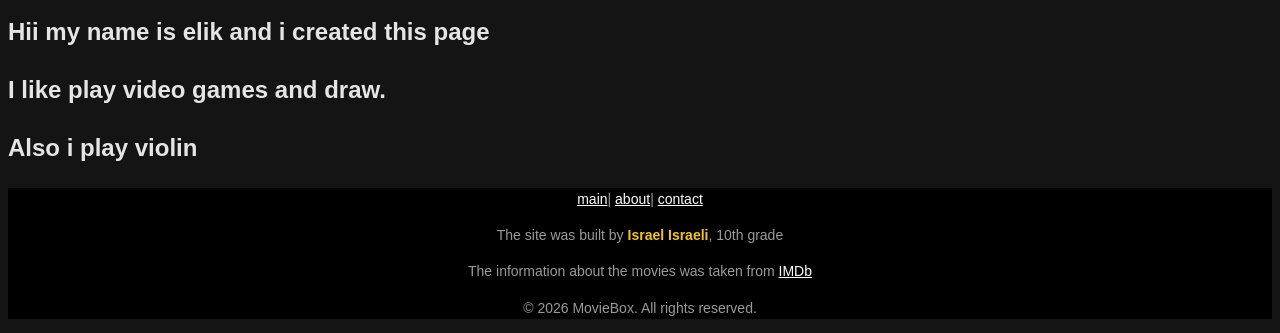
<file: MySchoolProject4/about.html>
<!DOCTYPE html>
<html lang="en">
<head>
    <meta charset="UTF-8">
    <meta name="viewport" content="width=device-width, initial-scale=1.0">
    <title>MovieBox</title>
    <link rel="stylesheet" href="css/style.css">
</head>
<body>
    <header>
        <a href="index.html"><img src="images/logo.webp" alt="MovieBoxLogo" width="200"></a>
        
        <nav>
            <a href="index.html">main</a>|
            <a href="about.html">about</a>|
            <a href="contact.html">contact</a>
        </nav>
    </header>
    <h1>Thanks to</h1>
    <h2>ME!!!</h2>
    <img src="images/Jevil_me.avif" alt="Me">
    <h2>Hii my name is elik and i created this page</h2>
    <h2>I like play video games and draw.</h2>
    <h2>Also i play violin</h2>
    <main>
        <div></div>
    </main>
    <footer>
    <p>
        <a href="index.html">main</a>|
        <a href="about.html">about</a>|
        <a href="contact.html">contact</a>

    </p>
    <p>The site was built by <span>Israel Israeli</span>, 10th grade</p>
    <p>The information about the movies was taken from <a href="https://www.imdb.com" target="_blank">IMDb</a></p>
    <p>&copy; 2026 MovieBox. All rights reserved.</p>

    </footer>
</body>
</html>
</file>
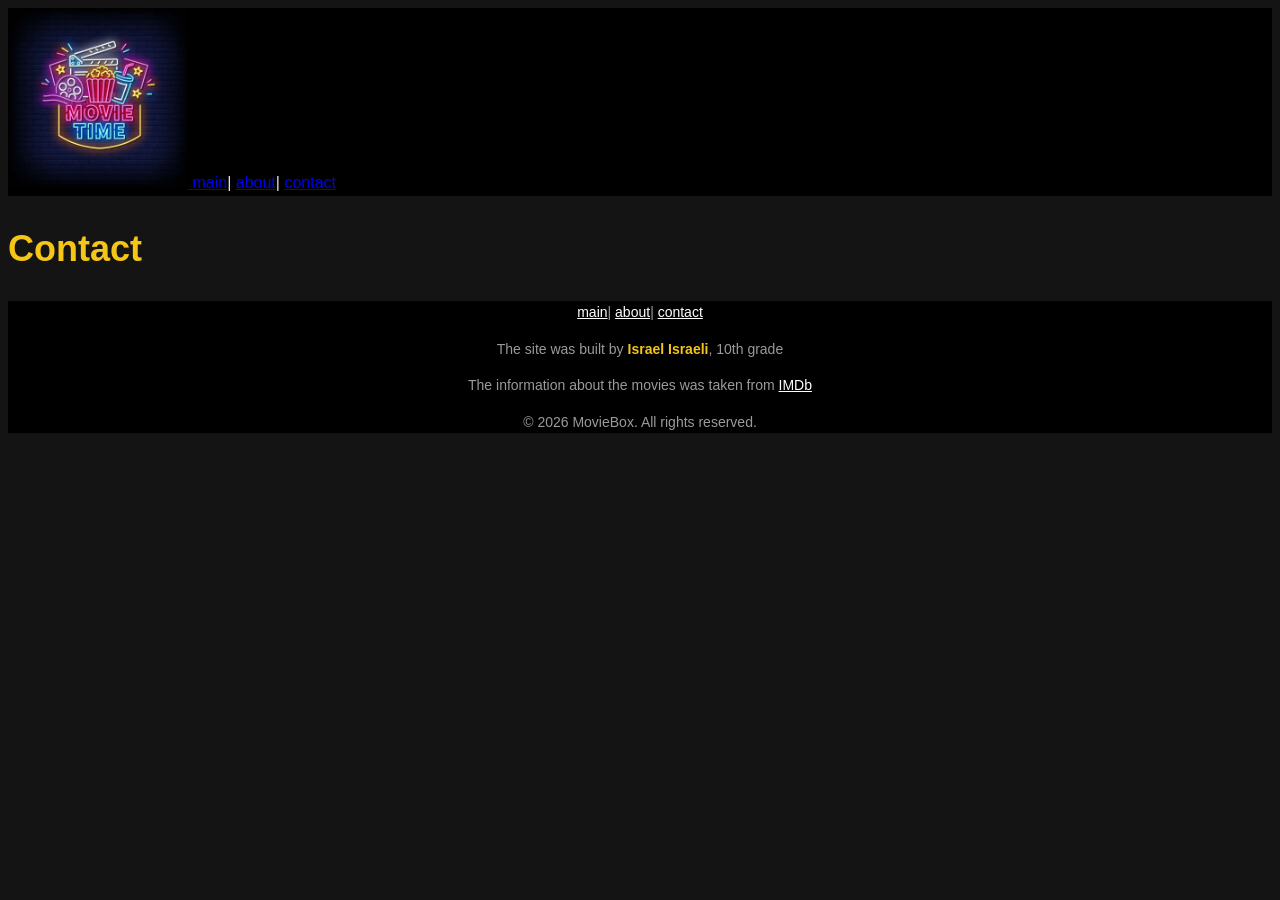
<file: MySchoolProject4/contact.html>
<!DOCTYPE html>
<html lang="en">
<head>
    <meta charset="UTF-8">
    <meta name="viewport" content="width=device-width, initial-scale=1.0">
    <title>MovieBox</title>
    <link rel="stylesheet" href="css/style.css">
</head>
<body>
    <header>
        <a href="index.html"><img src="images/logo.webp" alt="MovieBoxLogo" 
        
        <nav>
            <a href="index.html">main</a>|
            <a href="about.html">about</a>|
            <a href="contact.html">contact</a>
        </nav>
    </header>

    <main>
    <h1>Contact</h1>
    </main>
    <footer>
    <p>
        <a href="index.html">main</a>|
        <a href="about.html">about</a>|
        <a href="contact.html">contact</a>

    </p>
    <p>The site was built by <span>Israel Israeli</span>, 10th grade</p>
    <p>The information about the movies was taken from <a href="https://www.imdb.com" target="_blank">IMDb</a></p>
    <p>&copy; 2026 MovieBox. All rights reserved.</p>

    </footer>

</body>
</html>
</file>
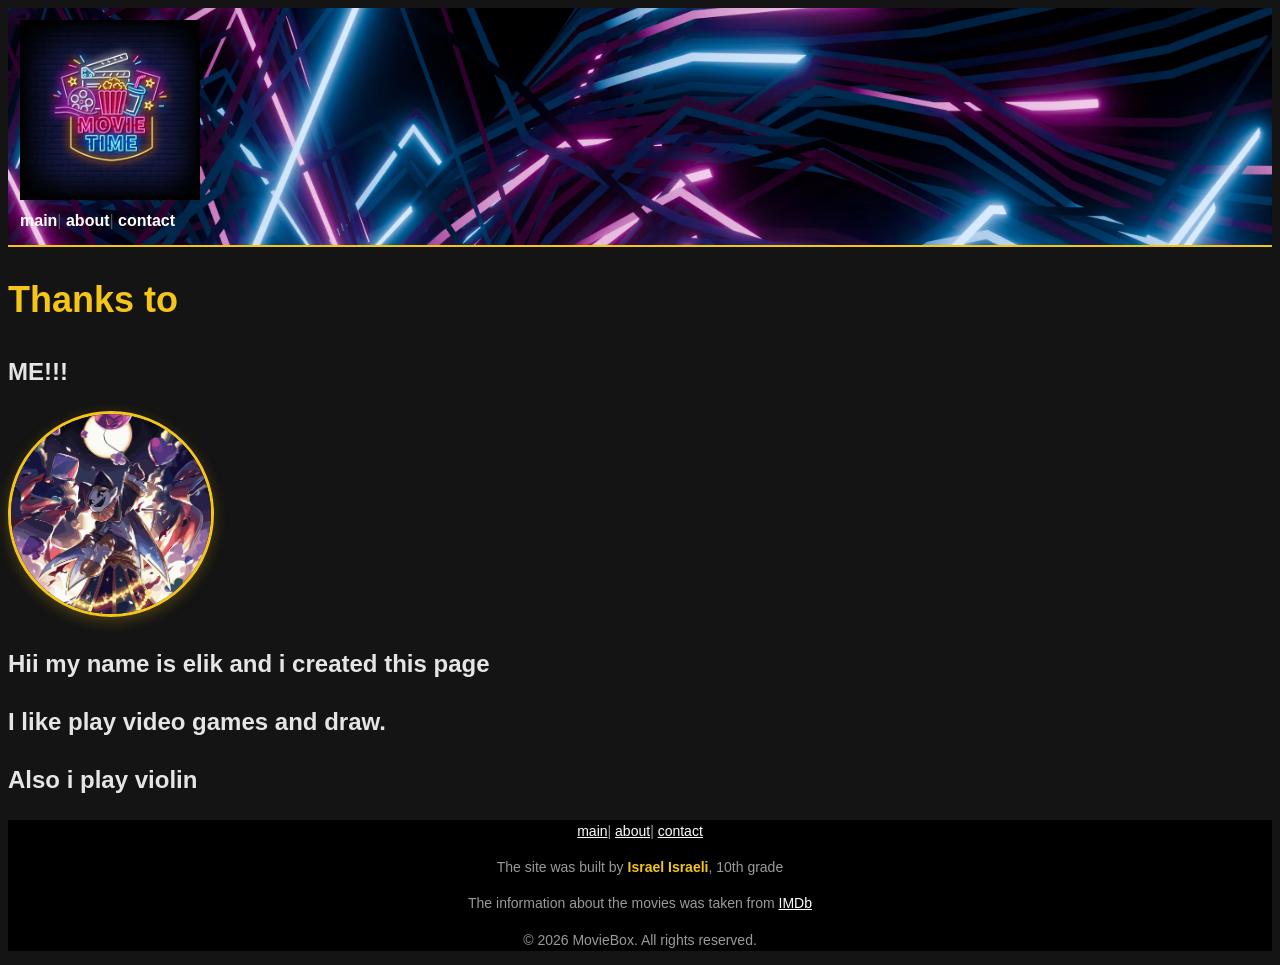
<file: MySchoolProject5/about.html>
<!DOCTYPE html>
<html lang="en">
<head>
    <meta charset="UTF-8">
    <meta name="viewport" content="width=device-width, initial-scale=1.0">
    <title>MovieBox</title>
    <link rel="stylesheet" href="css/style.css">
</head>
<body>
    <header>
        <a href="index.html"><img src="images/logo.webp" alt="MovieBoxLogo" width="200"></a>
        
        <nav>
            <a href="index.html">main</a>|
            <a href="about.html">about</a>|
            <a href="contact.html">contact</a>
        </nav>
    </header>
    <main class="about">
        <div>
        <h1>Thanks to</h1>
        <h2>ME!!!</h2>
        <img src= "images/Jevil_me.avif" alt="Me"> 
        <h2>Hii my name is elik and i created this page</h2>
        <h2>I like play video games and draw.</h2>
        <h2>Also i play violin</h2>
        </div>
    </main>
    <footer>
    <p>
        <a href="index.html">main</a>|
        <a href="about.html">about</a>|
        <a href="contact.html">contact</a>

    </p>
    <p>The site was built by <span>Israel Israeli</span>, 10th grade</p>
    <p>The information about the movies was taken from <a href="https://www.imdb.com" target="_blank">IMDb</a></p>
    <p>&copy; 2026 MovieBox. All rights reserved.</p>

    </footer>
</body>
</html>
</file>
<file: MySchoolProject4/css/style.css>
body 
{
    font-family: "Rubik", Arial, sans-serif;   /* ===== כל האתר ===== */
    background-color: #141414;
    color: #e5e5e5;
    line-height: 1.6;
}
h1 
{
    color: #f5c518;
    font-size: 36px;
}


header                                        /* ===== כותרת עליונה ===== */                                  
{
    background-color: #000000;
}
header img
{
    width: 180px;
}
nav a 
{
    color: #ffffff;
    font-weight: bold;
    text-decoration: none;
}
nav 
{
    color: #555555;
}



.movie h2                                     /* ===== כרטיסי הסרטים ===== */
{
    color: #f5c518;
    font-size: 24px;
}
.movie span 
{
    color: #9a9a9a;
    font-weight: bold;
}
.movie a 
{
    color: #f5c518;
}
.movie img 
{
    width: 200px;
}



.about img                                    /* ===== עמוד אודות ===== */
{
    width: 200px;
}
.about h2 span 
{
    color: #f5c518;
}



footer                                        /* ===== כותרת תחתונה ===== */
{
    background-color: #000000;
    color: #9a9a9a;
    text-align: center;
    font-size: 14px;
}
footer a {
    color: #ffffff;
}
footer span {
    color: #f5c518;
    font-weight: bold;
}
</file>
<file: MySchoolProject5/css/style.css>
body 
{
    font-family: "Rubik", Arial, sans-serif;   /* ===== כל האתר ===== */
    background-color: #141414;
    color: #e5e5e5;
    line-height: 1.6;
}
h1 
{
    color: #f5c518;
    font-size: 36px;
}


header 
{
    background-color: #000000;
    background-image: url("../images/banner.avif");
    background-position: center;
    background-size: cover;
    padding: 12px;
    border-bottom: 2px solid #f5c518;
}
header img
{
    width: 180px;
}
nav a 
{
    color: #ffffff;
    font-weight: bold;
    text-decoration: none;
}
nav 
{
    color: #555555;
}



.movie h2                                     /* ===== כרטיסי הסרטים ===== */
{
    color: #f5c518;
    font-size: 24px;
}
.movie span 
{
    color: #9a9a9a;
    font-weight: bold;
}
.movie a 
{
    color: #f5c518;
}
.movie img 
{
    width: 200px;
    border: 2px solid #f5c518;
    border-radius: 8px;
}
.movie 
{
    background-color: #1f1f1f;
    border: 1px solid #3a3a3a;
    border-radius: 12px;
    box-shadow: 0 4px 12px rgba(0, 0, 0, 0.45);
    padding: 8px;
    margin-bottom: 20px;
}
.movie:hover 
{
    background-color: #28251b;
    border-color: #f5c518;
    box-shadow: 0 8px 20px rgba(245, 197, 24, 0.22);
}


.about img 
{
    width: 200px;
    height: 200px;
    object-fit: cover;
    border: 3px solid #f5c518;
    border-radius: 50%;
    box-shadow: 0 4px 14px rgba(245, 197, 24, 0.25);
}
.about h2 span 
{
    color: #f5c518;
}



footer                                        /* ===== כותרת תחתונה ===== */
{
    background-color: #000000;
    color: #9a9a9a;
    text-align: center;
    font-size: 14px;
}
footer a {
    color: #ffffff;
}
footer span {
    color: #f5c518;
    font-weight: bold;
}
</file>
